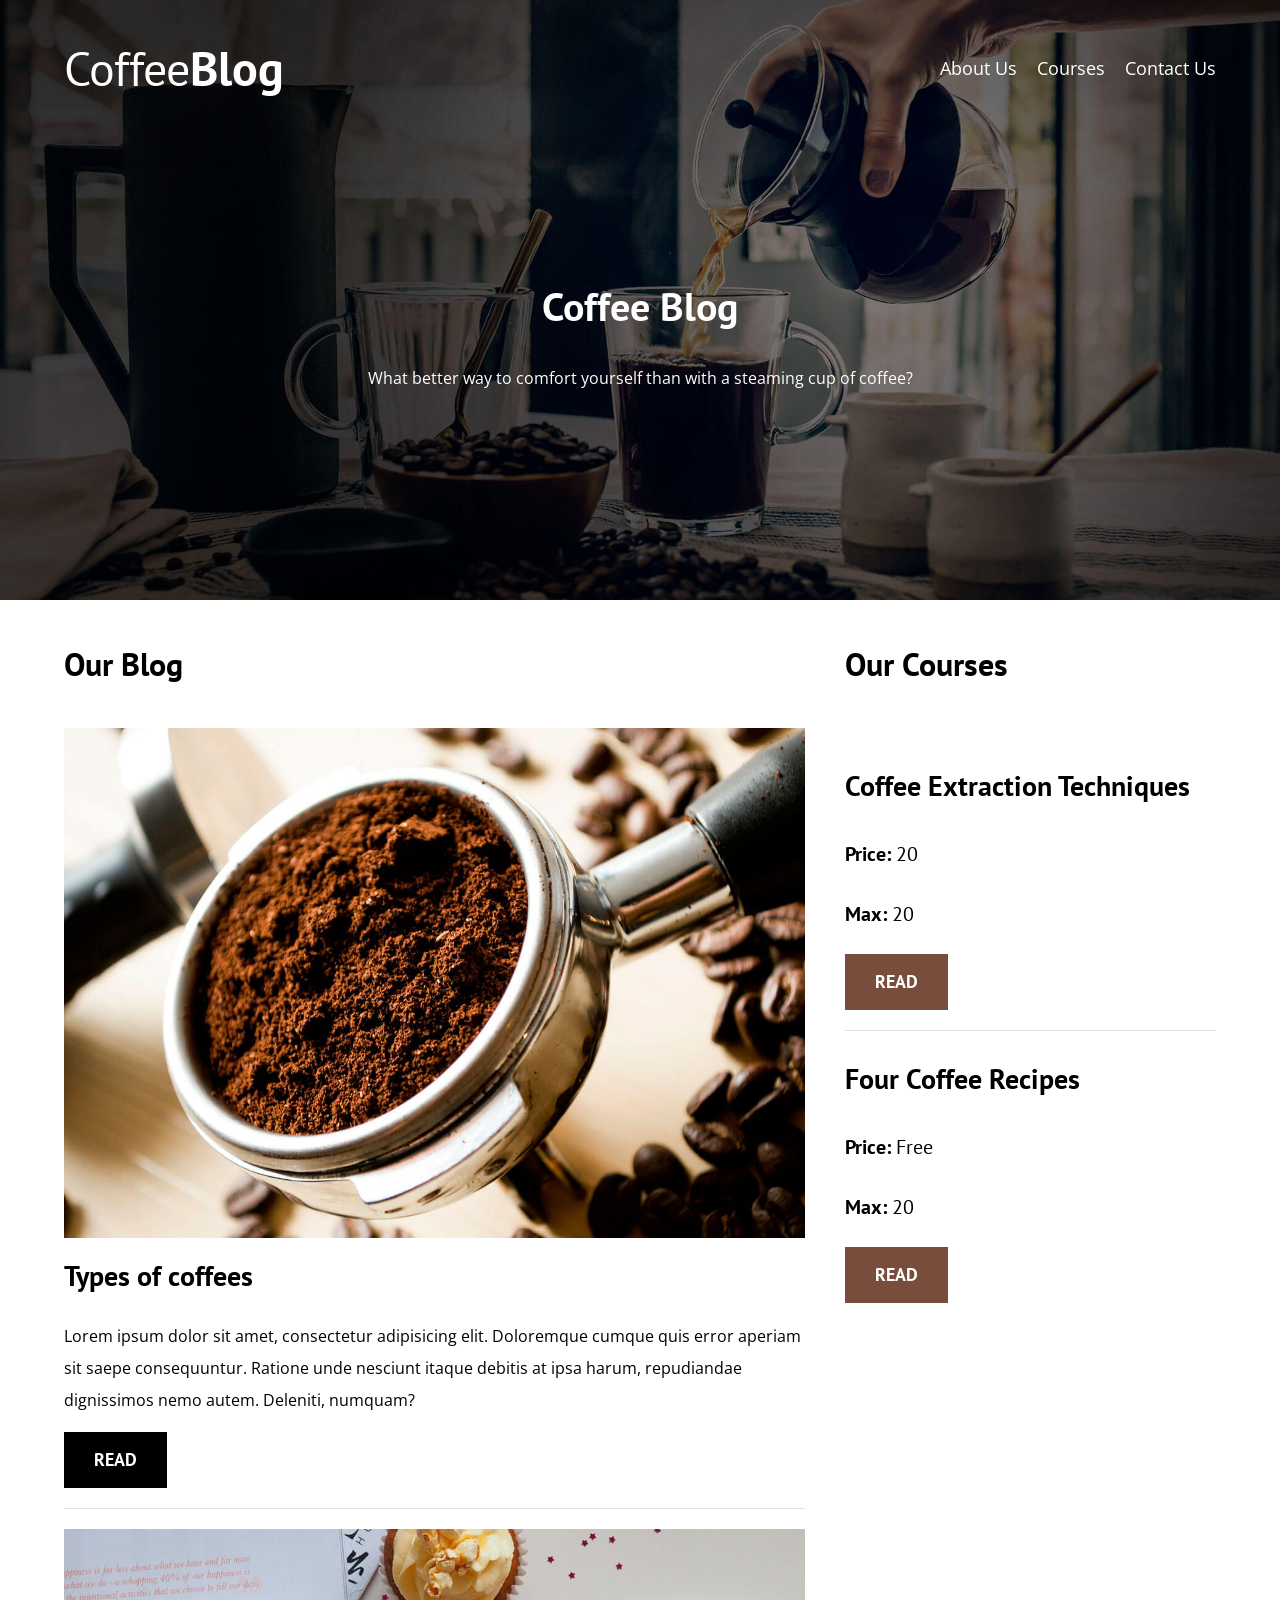
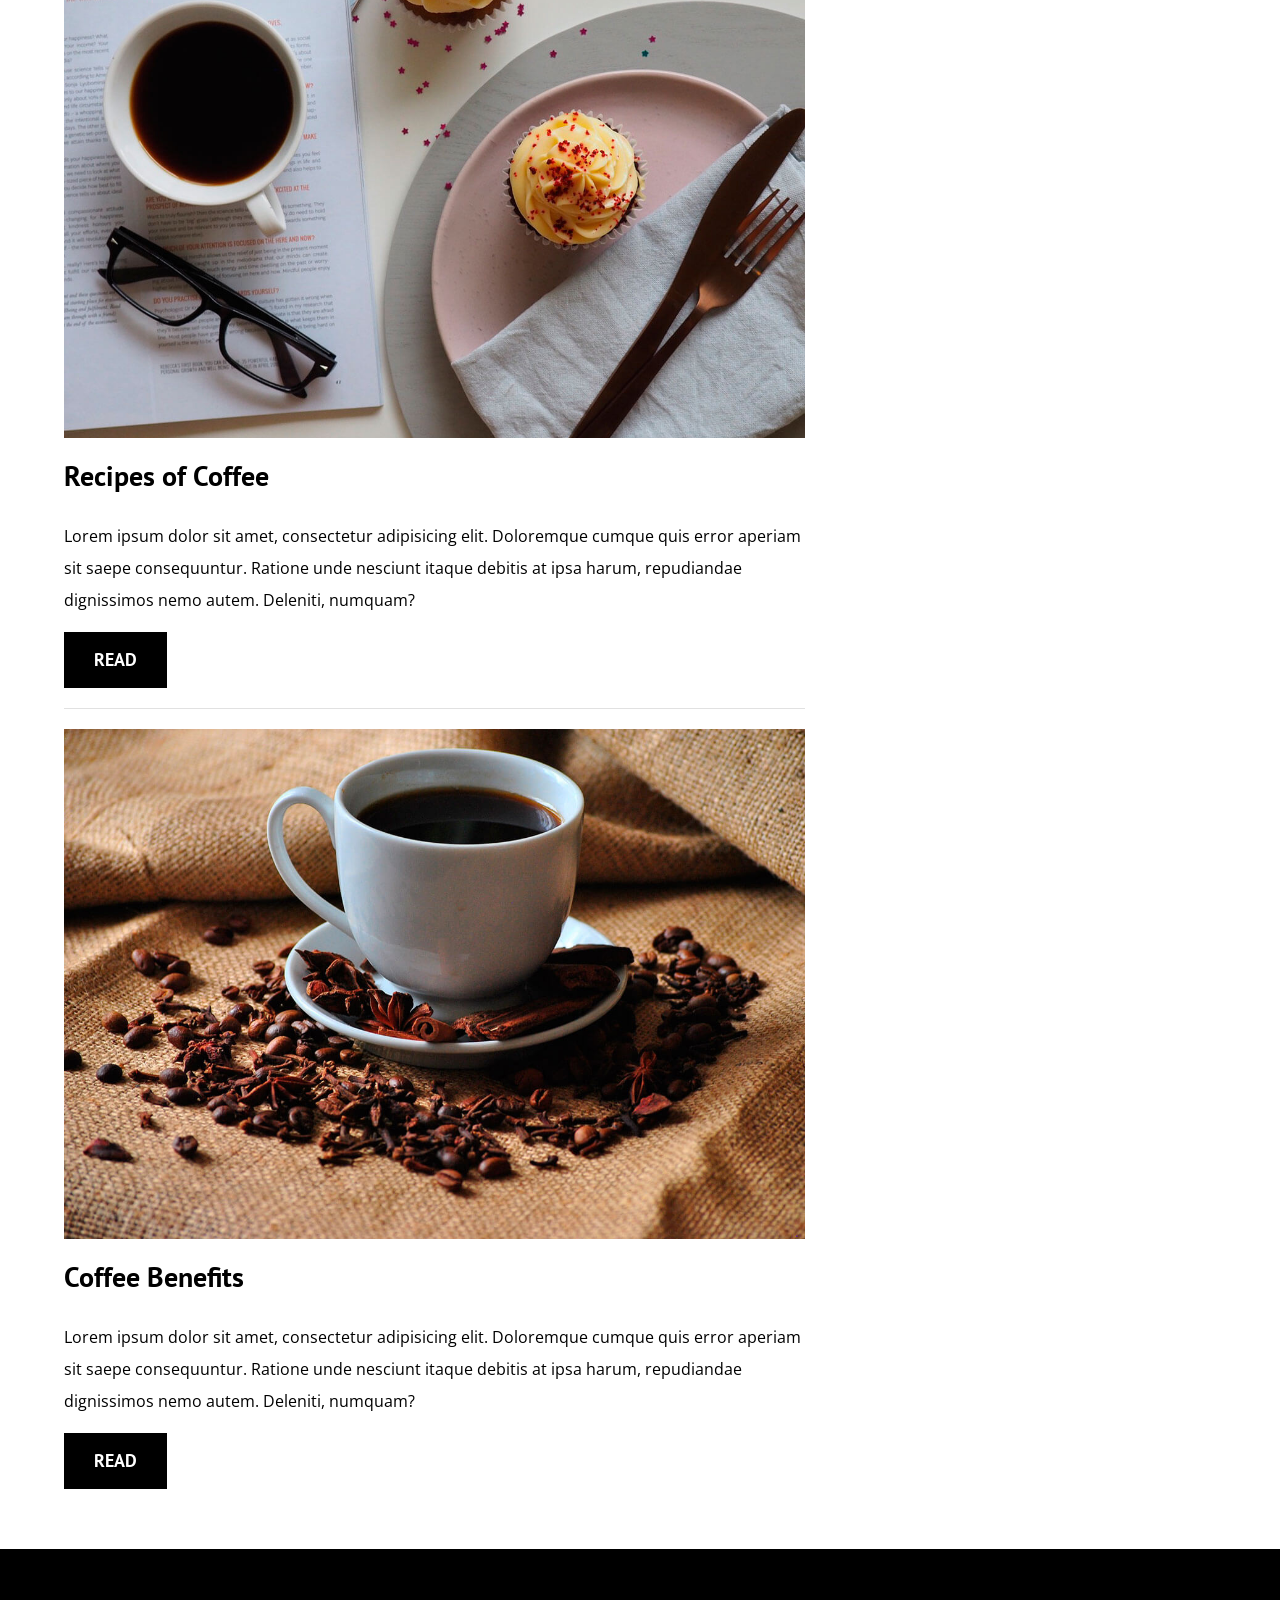
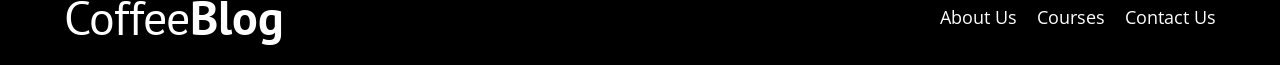
<file: index.html>
<!DOCTYPE html>
<html lang="en">

<head>
    <meta charset="UTF-8">
    <meta http-equiv="X-UA-Compatible" content="IE=edge">
    <meta name="viewport" content="width=device-width, initial-scale=1.0">
    <meta name="description" content="a web page about coffee">
    <title>Coffee Blog</title>

    <!--prefetch-->
    <link rel="prefetch" href="about.html" as="document">
    <link rel="preconnect" href="https://fonts.googleapis.com">
    <link rel="preconnect" href="https://fonts.gstatic.com" crossorigin>
    <link
        href="https://fonts.googleapis.com/css2?family=Krub:wght@400;700&family=Open+Sans&family=PT+Sans:wght@400;700&family=Staatliches&display=swap"
        rel="stylesheet">
    <!--preload-->
    <link rel="preload" href="css/normalize.css" as="style">
    <link rel="stylesheet" href="css/normalize.css">
    <link rel="preload" href="css/styles.css" as="style">
    <link rel="stylesheet" href="css/styles.css">
</head>

<body>
    <header class="header">
        <div class="main">
            <div class="bar">
                <a class="logo" href="index.html">
                    <h1 class="logo__name no-margin center-text">Coffee<span class="logo__bold">Blog</span></h1>
                </a>
                <nav class="navegation">
                    <a href="about.html" class="navegation__link">About Us</a>
                    <a href="courses.html" class="navegation__link">Courses</a>
                    <a href="contact.html" class="navegation__link">Contact Us</a>
                </nav>
            </div>
        </div>
        <div class="header__text">
            <h2 class="no-margin">Coffee Blog</h2>
            <p>What better way to comfort yourself than with a steaming cup of coffee?</p>
        </div>
    </header>

    <div class="main principal-content">
        <main class="blog">
            <h3>Our Blog</h3>
            <article class="input">
                <div class="input__image">
                    <img src="img/blog1.jpg" alt="blog image1">
                </div>
                <div class="input__content">
                    <h4 class="no-margin">Types of coffees</h4>
                    <p>Lorem ipsum dolor sit amet, consectetur adipisicing elit. Doloremque cumque quis error aperiam
                        sit saepe consequuntur. Ratione unde nesciunt itaque debitis at ipsa harum, repudiandae
                        dignissimos nemo autem. Deleniti, numquam? </p>
                    <a href="input.html" class="button button--primary">Read</a>
                </div>
            </article>

            <article class="input">
                <div class="input__image">
                    <img src="img/blog2.jpg" alt="blog image2">
                </div>
                <div class="input__content">
                    <h4 class="no-margin">Recipes of Coffee</h4>
                    <p>Lorem ipsum dolor sit amet, consectetur adipisicing elit. Doloremque cumque quis error aperiam
                        sit saepe consequuntur. Ratione unde nesciunt itaque debitis at ipsa harum, repudiandae
                        dignissimos nemo autem. Deleniti, numquam? </p>
                    <a href="input.html" class="button button--primary">Read</a>
                </div>
            </article>

            <article class="input">
                <div class="input__image">
                    <img src="img/blog3.jpg" alt="blog image3">
                </div>
                <div class="input__content">
                    <h4 class="no-margin">Coffee Benefits</h4>
                    <p>Lorem ipsum dolor sit amet, consectetur adipisicing elit. Doloremque cumque quis error aperiam
                        sit saepe consequuntur. Ratione unde nesciunt itaque debitis at ipsa harum, repudiandae
                        dignissimos nemo autem. Deleniti, numquam? </p>
                    <a href="input.html" class="button button--primary">Read</a>
                </div>
            </article>
        </main>

        <aside class="sidebar">
            <h3>Our Courses</h3>
            <ul class="courses no-padding">
                <li class="widget-courses">
                    <h4 class="no-margin">Coffee Extraction Techniques</h4>
                    <p class="widget-courses__label">Price:
                        <span class="widget-courses__info">20</span>
                    </p>
                    <p class="widget-courses__label">Max:
                        <span class="widget-courses__info">20</span>
                    </p>
                    <a href="input.html" class="button button--secundary">Read</a>
                </li>

                <li class="widget-courses">
                    <h4 class="no-margin">Four Coffee Recipes</h4>
                    <p class="widget-courses__label">Price:
                        <span class="widget-courses__info">Free</span>
                    </p>
                    <p class="widget-courses__label">Max:
                        <span class="widget-courses__info">20</span>
                    </p>
                    <a href="input.html" class="button button--secundary">Read</a>
                </li>
            </ul>
        </aside>
    </div>

    <footer class="footer">
        <div class="main">
            <div class="bar">
                <a class="logo" href="index.html">
                    <h1 class="logo__name no-margin center-text">Coffee<span class="logo__bold">Blog</span></h1>
                </a>
                <nav class="navegation">
                    <a href="about.html" class="navegation__link">About Us</a>
                    <a href="courses.html" class="navegation__link">Courses</a>
                    <a href="contact.html" class="navegation__link">Contact Us</a>
                </nav>
            </div>
        </div>
    </footer>
</body>

</html>
</file>
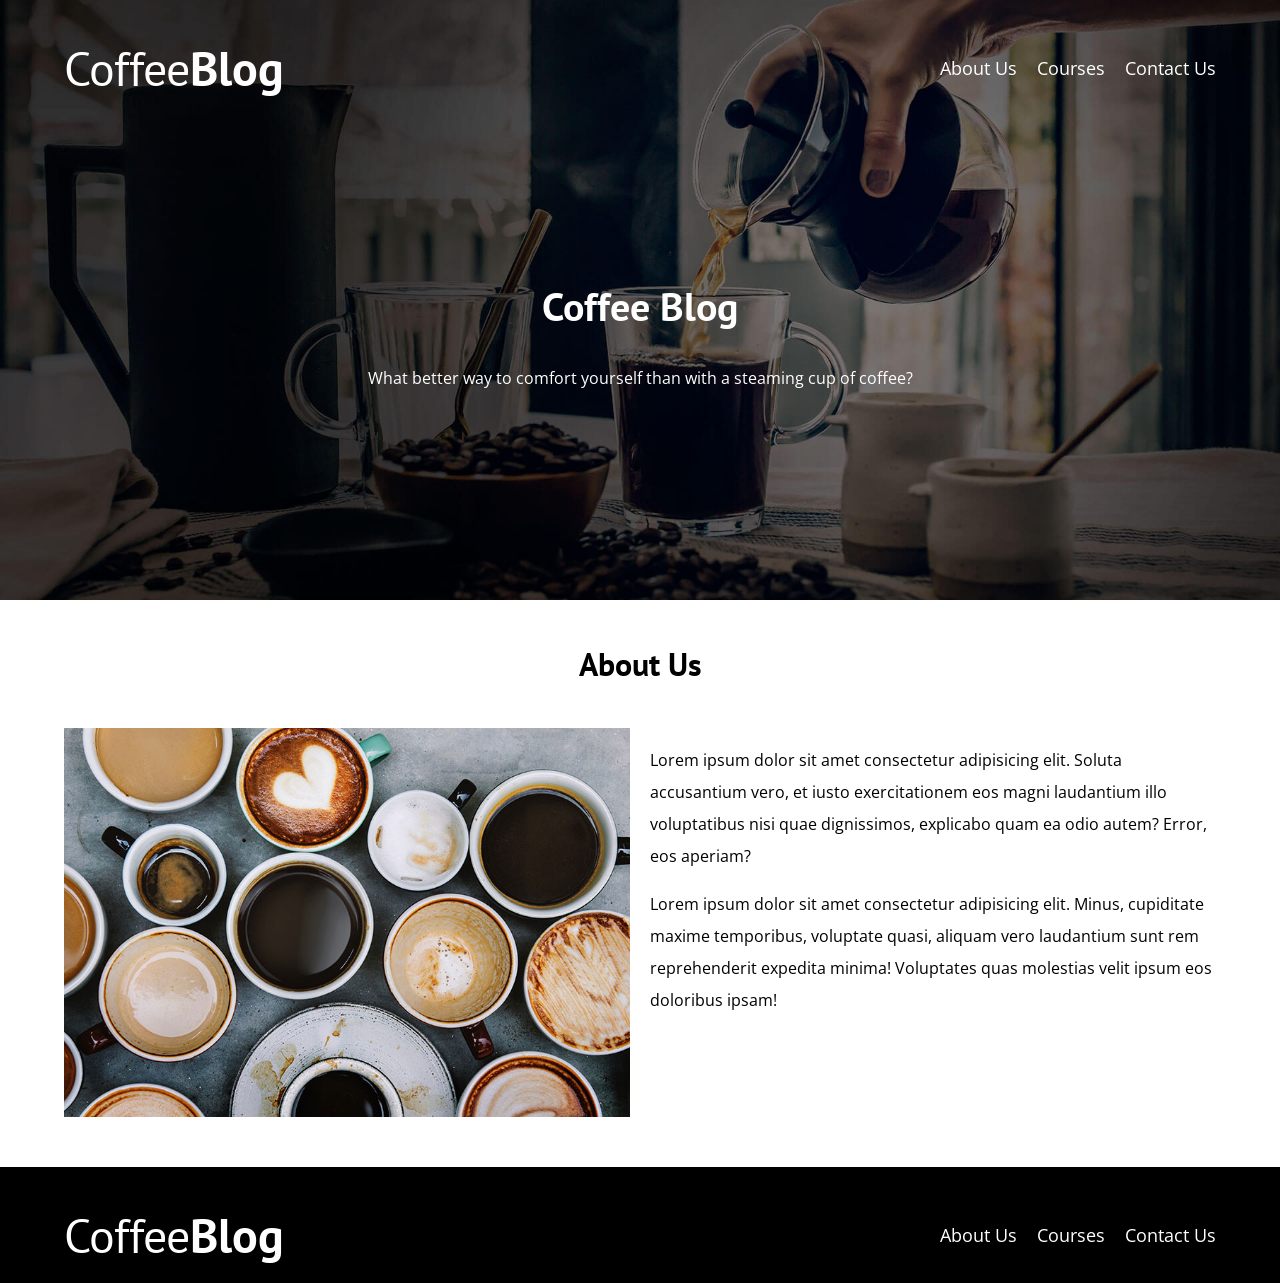
<file: about.html>
<!DOCTYPE html>
<html lang="en">

<head>
    <meta charset="UTF-8">
    <meta http-equiv="X-UA-Compatible" content="IE=edge">
    <meta name="viewport" content="width=device-width, initial-scale=1.0">
    <title>Coffee Blog</title>
    <link rel="stylesheet" href="css/normalize.css">
    <link rel="preconnect" href="https://fonts.googleapis.com">
    <link rel="preconnect" href="https://fonts.gstatic.com" crossorigin>
    <link
        href="https://fonts.googleapis.com/css2?family=Krub:wght@400;700&family=Open+Sans&family=PT+Sans:wght@400;700&family=Staatliches&display=swap"
        rel="stylesheet">
    <link rel="stylesheet" href="css/styles.css">
</head>

<body>
    <header class="header">
        <div class="main">
            <div class="bar">
                <a class="logo" href="index.html">
                    <h1 class="logo__name no-margin center-text">Coffee<span class="logo__bold">Blog</span></h1>
                </a>
                <nav class="navegation">
                    <a href="about.html" class="navegation__link">About Us</a>
                    <a href="courses.html" class="navegation__link">Courses</a>
                    <a href="contact.html" class="navegation__link">Contact Us</a>
                </nav>
            </div>
        </div>
        <div class="header__text">
            <h2 class="no-margin">Coffee Blog</h2>
            <p>What better way to comfort yourself than with a steaming cup of coffee?</p>
        </div>
    </header>

    <main class="main">
        <h3 class="center-text">About Us</h3>
        <div class="about-us">
            <div class="about-us__image">
                <img src="img/nosotros.jpg" alt="aboutus">
            </div>

            <div class="about-us__texto">
                <p>
                    Lorem ipsum dolor sit amet consectetur adipisicing elit. Soluta accusantium vero, et iusto
                    exercitationem eos magni laudantium illo voluptatibus nisi quae dignissimos, explicabo quam ea odio
                    autem? Error, eos aperiam?
                </p>

                <p>Lorem ipsum dolor sit amet consectetur adipisicing elit. Minus, cupiditate maxime temporibus,
                    voluptate quasi, aliquam vero laudantium sunt rem reprehenderit expedita minima! Voluptates quas
                    molestias velit ipsum eos doloribus ipsam!</p>
            </div>
        </div>
    </main>
    
    <footer class="footer">
        <div class="main">
            <div class="bar">
                <a class="logo" href="index.html">
                    <h1 class="logo__name no-margin center-text">Coffee<span class="logo__bold">Blog</span></h1>
                </a>
                <nav class="navegation">
                    <a href="about.html" class="navegation__link">About Us</a>
                    <a href="courses.html" class="navegation__link">Courses</a>
                    <a href="contact.html" class="navegation__link">Contact Us</a>
                </nav>
            </div>
        </div>
    </footer>
</body>

</html>
</file>
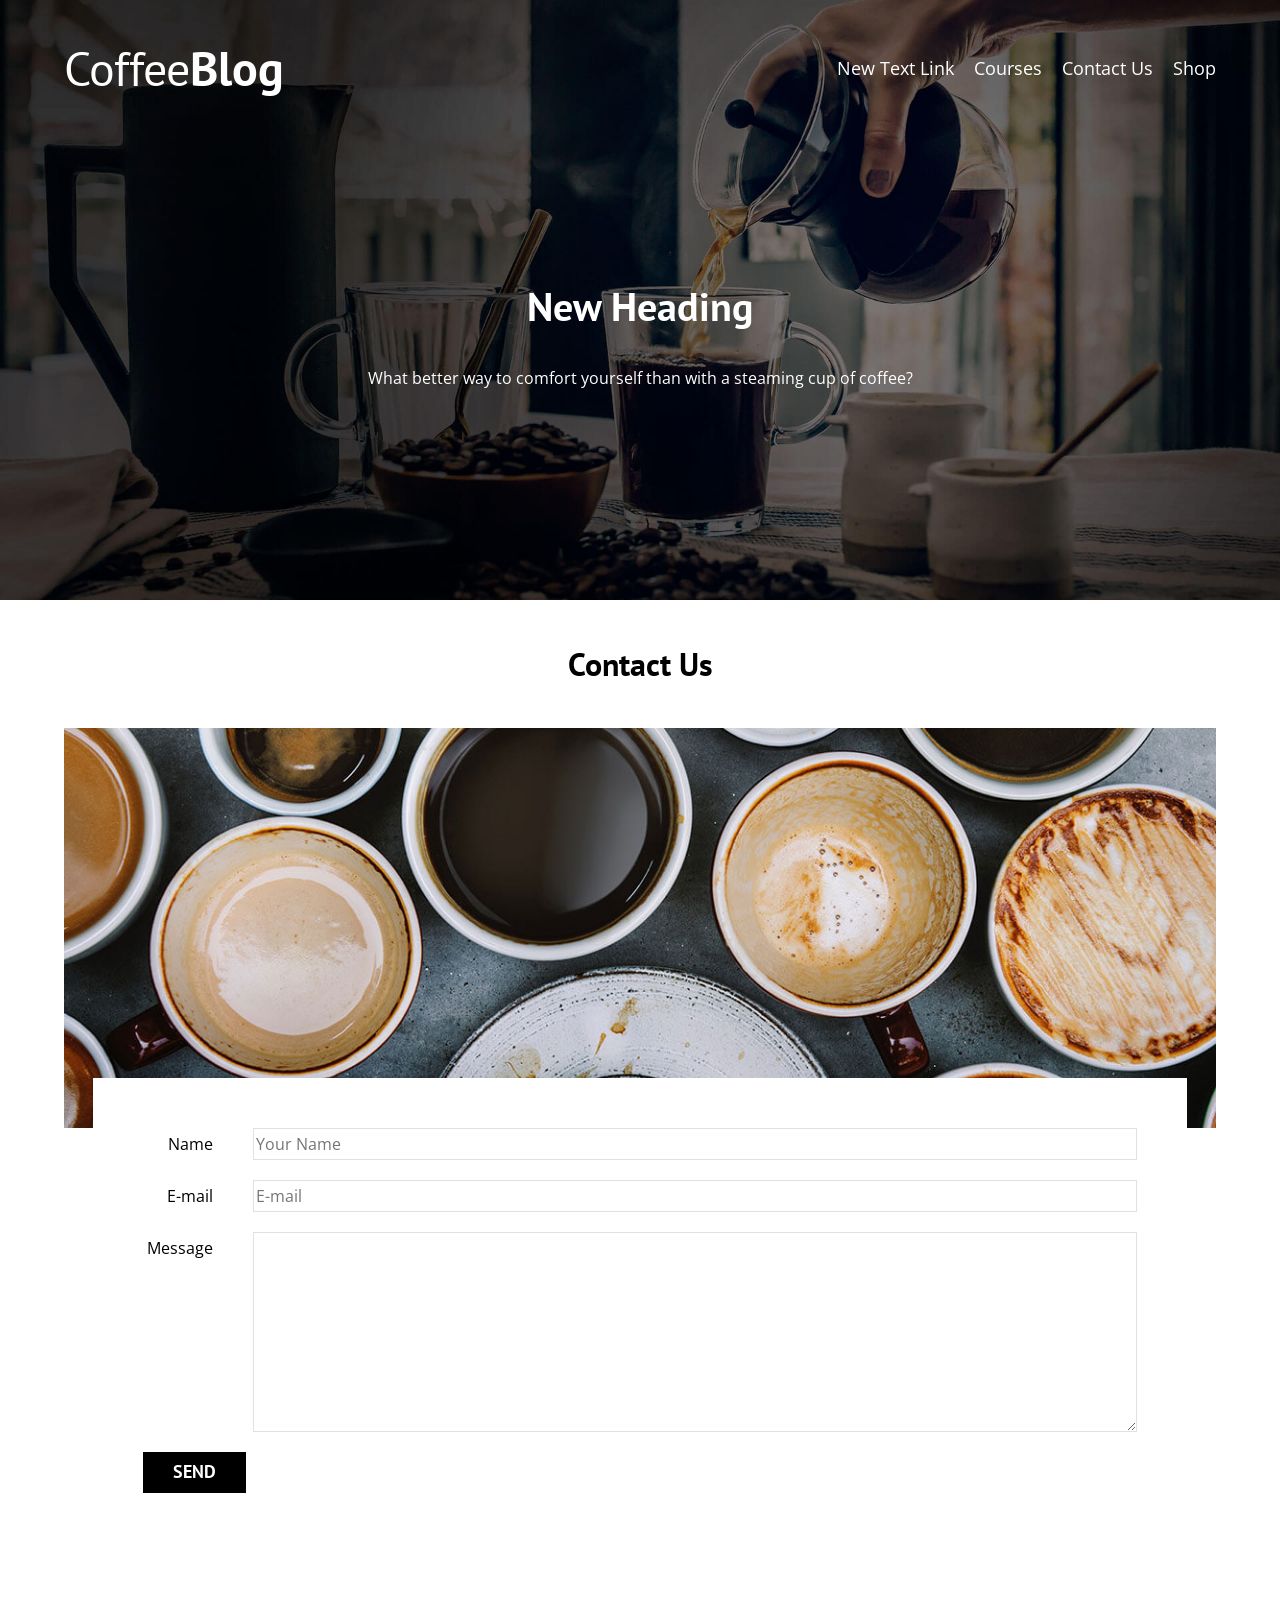
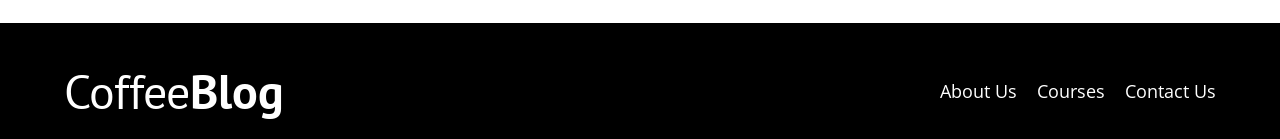
<file: contact.html>
<!DOCTYPE html>
<html lang="en">

<head>
    <meta charset="UTF-8">
    <meta http-equiv="X-UA-Compatible" content="IE=edge">
    <meta name="viewport" content="width=device-width, initial-scale=1.0">
    <title>Coffee Blog</title>
    <link rel="stylesheet" href="css/normalize.css">
    <link rel="preconnect" href="https://fonts.googleapis.com">
    <link rel="preconnect" href="https://fonts.gstatic.com" crossorigin>
    <link
        href="https://fonts.googleapis.com/css2?family=Krub:wght@400;700&family=Open+Sans&family=PT+Sans:wght@400;700&family=Staatliches&display=swap"
        rel="stylesheet">
    <link rel="stylesheet" href="css/styles.css">
</head>

<body>
    <header class="header">
        <div class="main">
            <div class="bar">
                <a class="logo" href="index.html">
                    <h1 class="logo__name no-margin center-text">Coffee<span class="logo__bold">Blog</span></h1>
                </a>
                <nav class="navegation">
                    <a href="about.html" class="navegation__link">About Us</a>
                    <a href="courses.html" class="navegation__link">Courses</a>
                    <a href="contact.html" class="navegation__link">Contact Us</a>
                </nav>
            </div>
        </div>
        <div class="header__text">
            <h2 id="heading" class="no-margin">Coffee Blog</h2>
            <p>What better way to comfort yourself than with a steaming cup of coffee?</p>
        </div>
    </header>

    <main class="main">
        <h3 class="center-text">Contact Us</h3>
        <div class="contact-bg"></div>
        <form class="formulary">
            <div class="field">
                <label class="field__label" for="name">Name</label>
                <input class="field__fi" type="text" placeholder="Your Name" id="name">
            </div>
            <div class="field">
                <label class="field__label" for="email">E-mail</label>
                <input class="field__fi" type="email" placeholder="E-mail" id=email>
            </div>
            <div class="field">
                <label class="field__label" for="message">Message</label>
                <textarea class="field__fi field__fi--textarea" id=message></textarea>
            </div>

            <div class="field">
                <input type="submit" value="Send" class="button button--primary">
            </div>
        </form>

    </main>

    <footer class="footer">
        <div class="main">
            <div class="bar">
                <a class="logo" href="index.html">
                    <h1 class="logo__name no-margin center-text">Coffee<span class="logo__bold">Blog</span></h1>
                </a>
                <nav class="navegation">
                    <a href="about.html" class="navegation__link">About Us</a>
                    <a href="courses.html" class="navegation__link">Courses</a>
                    <a href="contact.html" class="navegation__link">Contact Us</a>
                </nav>
            </div>
        </div>
    </footer>
    <script src="js/scripts.js"></script>
</body>

</html>
</file>
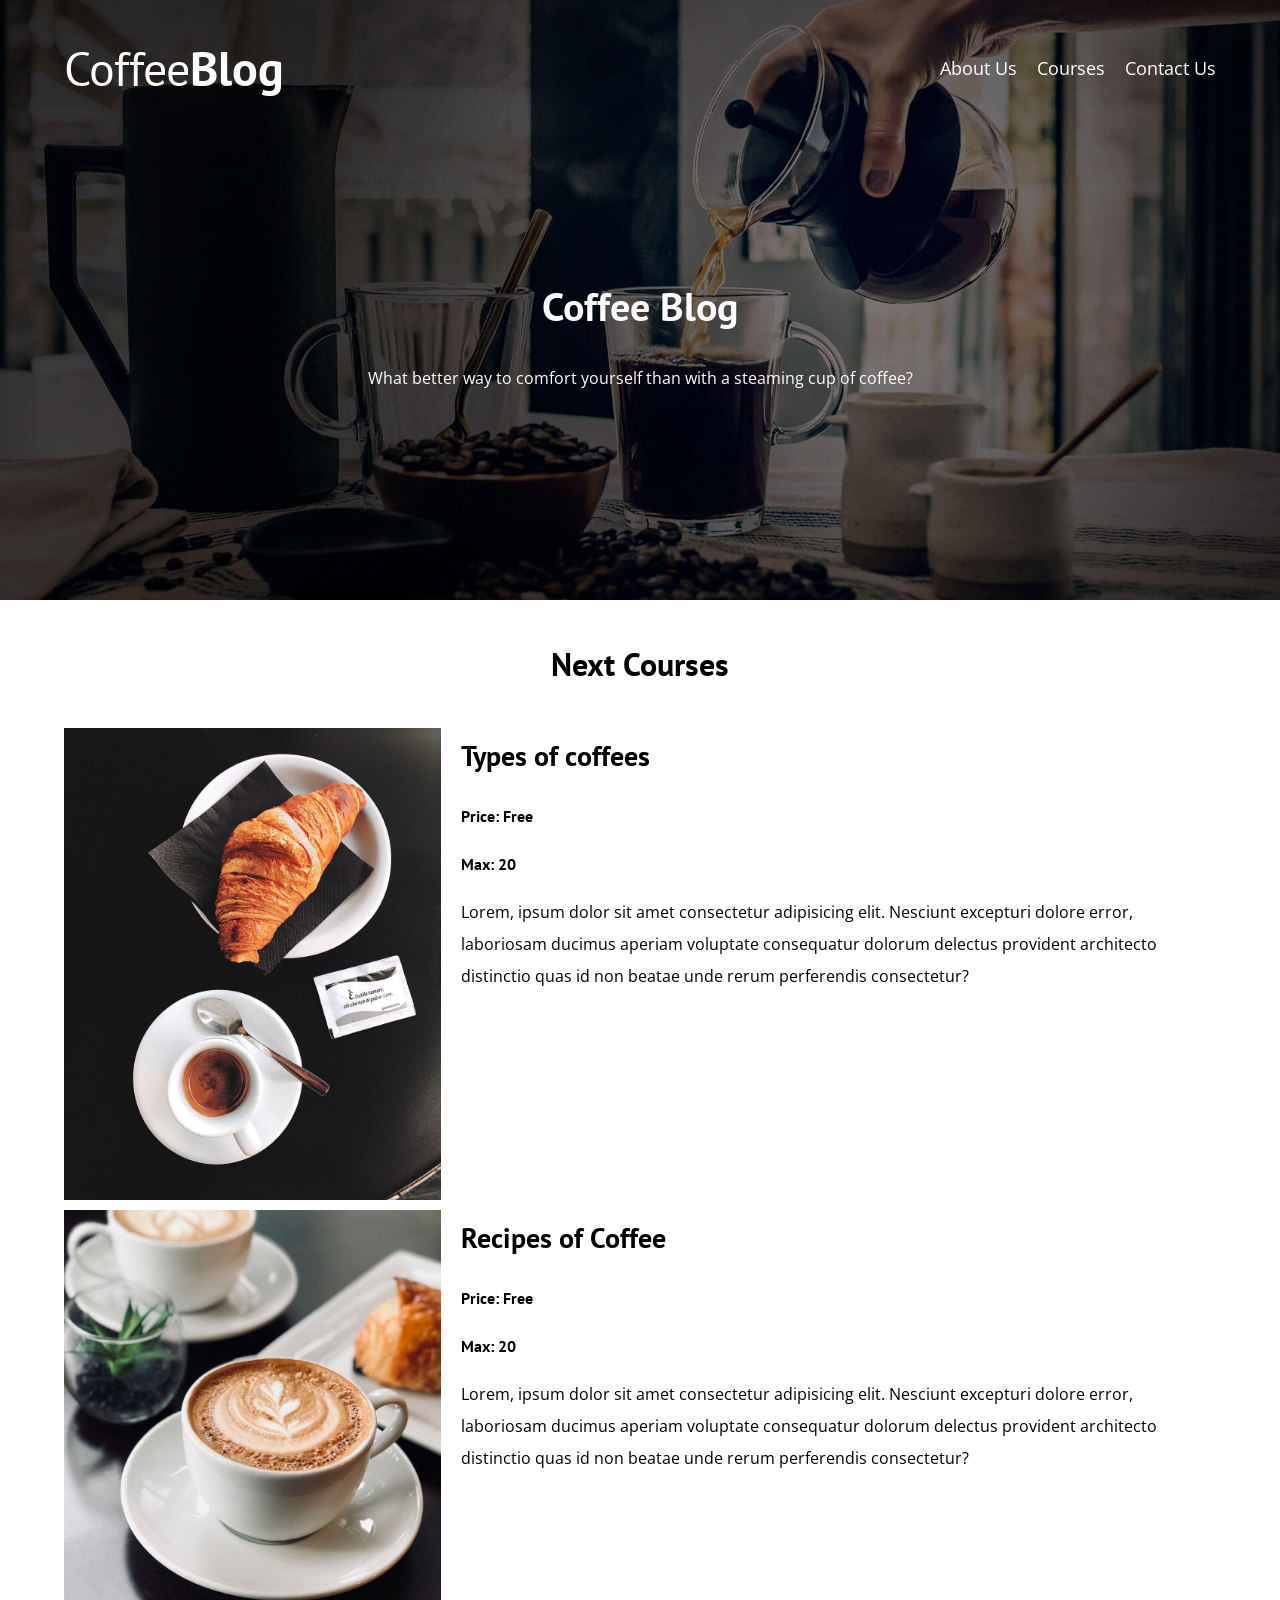
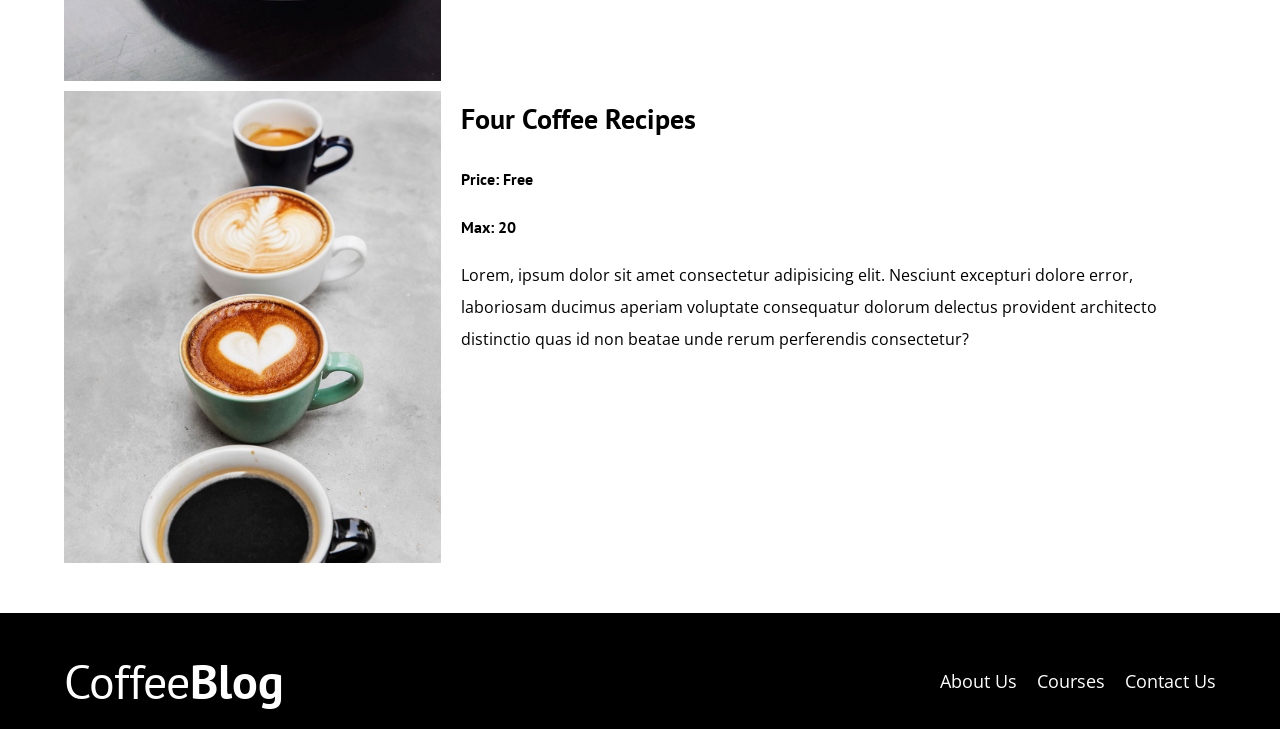
<file: courses.html>
<!DOCTYPE html>
<html lang="en">

<head>
    <meta charset="UTF-8">
    <meta http-equiv="X-UA-Compatible" content="IE=edge">
    <meta name="viewport" content="width=device-width, initial-scale=1.0">
    <title>Coffee Blog</title>
    <link rel="stylesheet" href="css/normalize.css">
    <link rel="preconnect" href="https://fonts.googleapis.com">
    <link rel="preconnect" href="https://fonts.gstatic.com" crossorigin>
    <link
        href="https://fonts.googleapis.com/css2?family=Krub:wght@400;700&family=Open+Sans&family=PT+Sans:wght@400;700&family=Staatliches&display=swap"
        rel="stylesheet">
    <link rel="stylesheet" href="css/styles.css">
</head>

<body>
    <header class="header">
        <div class="main">
            <div class="bar">
                <a class="logo" href="index.html">
                    <h1 class="logo__name no-margin center-text">Coffee<span class="logo__bold">Blog</span></h1>
                </a>
                <nav class="navegation">
                    <a href="about.html" class="navegation__link">About Us</a>
                    <a href="courses.html" class="navegation__link">Courses</a>
                    <a href="contact.html" class="navegation__link">Contact Us</a>
                </nav>
            </div>
        </div>
        <div class="header__text">
            <h2 class="no-margin">Coffee Blog</h2>
            <p>What better way to comfort yourself than with a steaming cup of coffee?</p>
        </div>
    </header>

    <main class="main">
        <h3 class="center-text">Next Courses</h3>
        <div class="course">
            <div class="course__image">
                <img src="img/curso1.jpg" alt="Img Course">
            </div>
            <div class="course__info">
                <h4 class="no-margin">Types of coffees</h4>
                <p class="course__label">Price:
                    <span class="course__info">Free</span>
                </p>
                <p class="course__label">Max:
                    <span class="course__info">20</span>
                </p>
                <p class="course__desc">Lorem, ipsum dolor sit amet consectetur adipisicing elit. Nesciunt excepturi
                    dolore error, laboriosam ducimus aperiam voluptate consequatur dolorum delectus provident architecto
                    distinctio quas id non beatae unde rerum perferendis consectetur?</p>
            </div>
            <!--.course__info-->
        </div>
        <!--.course-->

        <div class="course">
            <div class="course__image">
                <img src="img/curso2.jpg" alt="Img Course">
            </div>
            <div class="course__info">
                <h4 class="no-margin">Recipes of Coffee</h4>
                <p class="course__label">Price:
                    <span class="course__info">Free</span>
                </p>
                <p class="course__label">Max:
                    <span class="course__info">20</span>
                </p>
                <p class="course__desc">Lorem, ipsum dolor sit amet consectetur adipisicing elit. Nesciunt excepturi
                    dolore error, laboriosam ducimus aperiam voluptate consequatur dolorum delectus provident architecto
                    distinctio quas id non beatae unde rerum perferendis consectetur?</p>
            </div>
            <!--.course__info-->
        </div>
        <!--.course-->

        <div class="course">
            <div class="course__image">
                <img src="img/curso3.jpg" alt="Img Course">
            </div>
            <div class="course__info">
                <h4 class="no-margin">Four Coffee Recipes</h4>
                <p class="course__label">Price:
                    <span class="course__info">Free</span>
                </p>
                <p class="course__label">Max:
                    <span class="course__info">20</span>
                </p>
                <p class="course__desc">Lorem, ipsum dolor sit amet consectetur adipisicing elit. Nesciunt excepturi
                    dolore error, laboriosam ducimus aperiam voluptate consequatur dolorum delectus provident architecto
                    distinctio quas id non beatae unde rerum perferendis consectetur?</p>
            </div>
            <!--.course__info-->
        </div>
        <!--.course-->
    </main>

    <footer class="footer">
        <div class="main">
            <div class="bar">
                <a class="logo" href="index.html">
                    <h1 class="logo__name no-margin center-text">Coffee<span class="logo__bold">Blog</span></h1>
                </a>
                <nav class="navegation">
                    <a href="about.html" class="navegation__link">About Us</a>
                    <a href="courses.html" class="navegation__link">Courses</a>
                    <a href="contact.html" class="navegation__link">Contact Us</a>
                </nav>
            </div>
        </div>
    </footer>
</body>

</html>
</file>
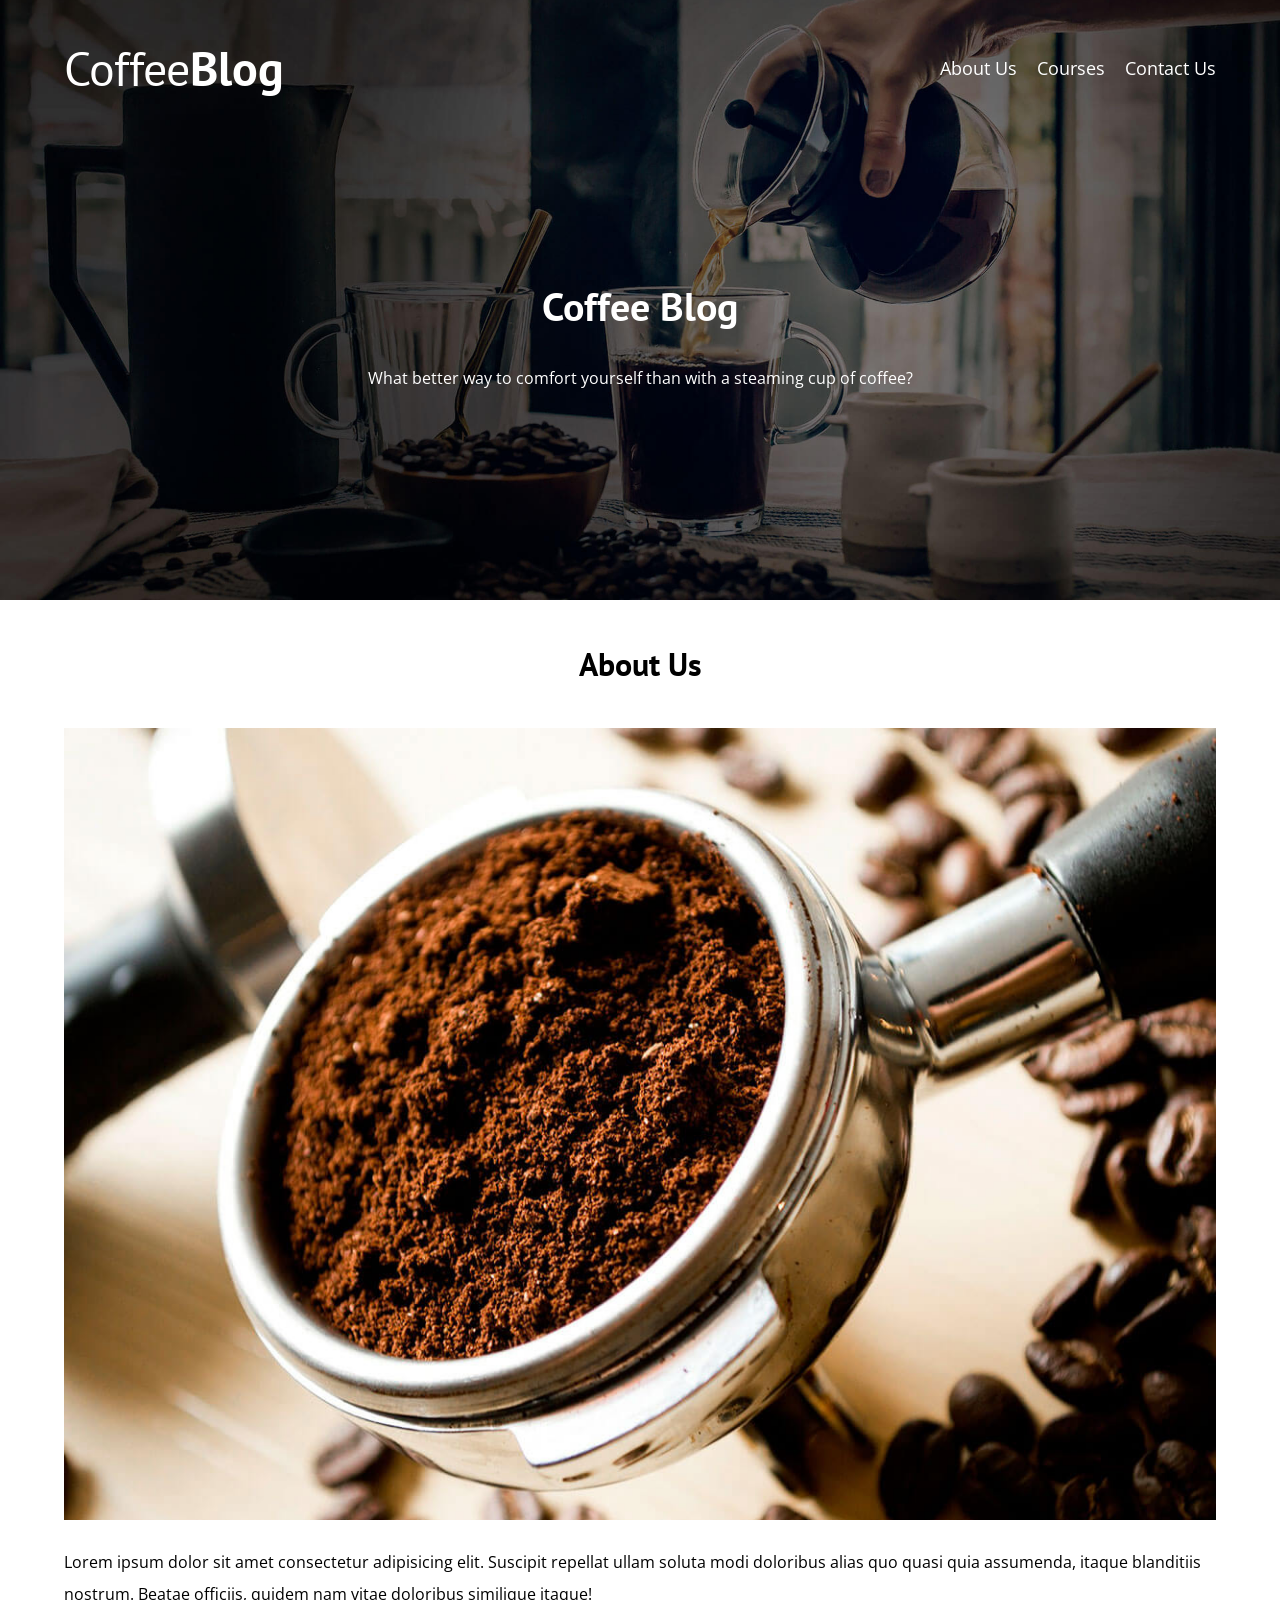
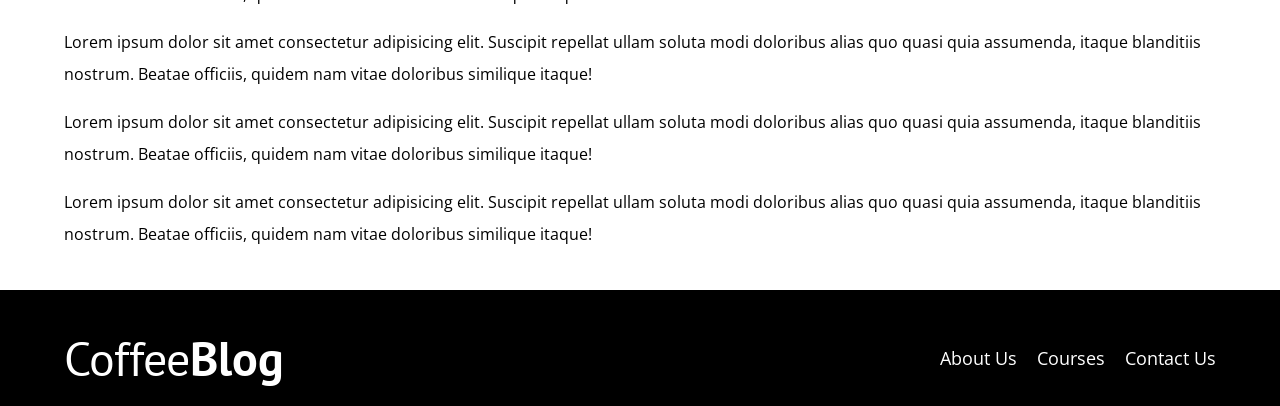
<file: input.html>
<!DOCTYPE html>
<html lang="en">

<head>
    <meta charset="UTF-8">
    <meta http-equiv="X-UA-Compatible" content="IE=edge">
    <meta name="viewport" content="width=device-width, initial-scale=1.0">
    <title>Coffee Blog</title>
    <link rel="stylesheet" href="css/normalize.css">
    <link rel="preconnect" href="https://fonts.googleapis.com">
    <link rel="preconnect" href="https://fonts.gstatic.com" crossorigin>
    <link
        href="https://fonts.googleapis.com/css2?family=Krub:wght@400;700&family=Open+Sans&family=PT+Sans:wght@400;700&family=Staatliches&display=swap"
        rel="stylesheet">
    <link rel="stylesheet" href="css/styles.css">
</head>

<body>
    <header class="header">
        <div class="main">
            <div class="bar">
                <a class="logo" href="index.html">
                    <h1 class="logo__name no-margin center-text">Coffee<span class="logo__bold">Blog</span></h1>
                </a>
                <nav class="navegation">
                    <a href="about.html" class="navegation__link">About Us</a>
                    <a href="courses.html" class="navegation__link">Courses</a>
                    <a href="contact.html" class="navegation__link">Contact Us</a>
                </nav>
            </div>
        </div>
        <div class="header__text">
            <h2 class="no-margin">Coffee Blog</h2>
            <p>What better way to comfort yourself than with a steaming cup of coffee?</p>
        </div>
    </header>

    <main class="main">
        <h3 class="center-text">About Us</h3>
        <img src="img/blog1.jpg" alt="blog image">
        <p>Lorem ipsum dolor sit amet consectetur adipisicing elit. Suscipit repellat ullam soluta modi doloribus alias
            quo quasi quia assumenda, itaque blanditiis nostrum. Beatae officiis, quidem nam vitae doloribus similique
            itaque!</p>
        <p>Lorem ipsum dolor sit amet consectetur adipisicing elit. Suscipit repellat ullam soluta modi doloribus alias
            quo quasi quia assumenda, itaque blanditiis nostrum. Beatae officiis, quidem nam vitae doloribus similique
            itaque!</p>
        <p>Lorem ipsum dolor sit amet consectetur adipisicing elit. Suscipit repellat ullam soluta modi doloribus alias
            quo quasi quia assumenda, itaque blanditiis nostrum. Beatae officiis, quidem nam vitae doloribus similique
            itaque!</p>
        <p>Lorem ipsum dolor sit amet consectetur adipisicing elit. Suscipit repellat ullam soluta modi doloribus alias
            quo quasi quia assumenda, itaque blanditiis nostrum. Beatae officiis, quidem nam vitae doloribus similique
            itaque!</p>
    </main>

    <footer class="footer">
        <div class="main">
            <div class="bar">
                <a class="logo" href="index.html">
                    <h1 class="logo__name no-margin center-text">Coffee<span class="logo__bold">Blog</span></h1>
                </a>
                <nav class="navegation">
                    <a href="about.html" class="navegation__link">About Us</a>
                    <a href="courses.html" class="navegation__link">Courses</a>
                    <a href="contact.html" class="navegation__link">Contact Us</a>
                </nav>
            </div>
        </div>
    </footer>
</body>

</html>
</file>
<file: css/styles.css>
:root {
    --fontHeading: 'PT Sans', sans-serif;
    --fontP: 'Open Sans', sans-serif;

    --primary: #784D3C;
    --white: #FFFFFF;
    --black: #000000;
    --grey: #e1e1e1;
}

html {
    box-sizing: border-box;
    font-size: 62.5%; /* 1rem = 10px */
}

*, *::before, *::after {
    box-sizing: inherit;
}

body {
    font-family: var(--fontP);
    font-size: 1.6rem;
    line-height: 2;
}

/** Globals **/ 

.main {
    max-width: 120rem;
    width: 90%;
    margin: 0 auto;
}

a {
    text-decoration: none;
}

h1, h2, h3, h4 {
    font-family: var(--fontHeading);
    line-height: 2;
}

h1 {
    font-size: 4.8rem;
}

h2 {
    font-size: 4rem;
}

h3 {
    font-size: 3.2rem;
}

h4 {
    font-size: 2.8rem;
}

img {
    max-width: 100%;
}

/** Utilities **/

.no-margin {
    margin: 0;
}

.no-padding {
    padding: 0;
}

.center-text {
    text-align: center;
}

/** Header **/

.header {
    background-image: url(../img/banner.jpg);
    height: 60rem;
    background-size: cover;
    background-repeat: no-repeat;
    background-position: center center;
}

.header__text {
    text-align: center;
    color: var(--white);
    margin-top: 5rem;
}

@media (min-width: 768px){
    .header__text {
        margin-top: 15rem;
    }    
}

@media (min-width: 768px){
    .bar {
        display: flex;
        justify-content: space-between;
        align-items: center;
        padding-top: 2rem;
    }
}

.logo {
    color: var(--white);
}

.logo__name {
    font-weight: 400;
}

.logo__bold {
    font-weight: 700;
}

@media (min-width: 768px){
    .navegation {
        display: flex;
        gap: 2rem;
    }
}

.navegation__link {
    display: block;
    text-align: center;
    font-size: 1.8rem;
    color: var(--white);
}

@media (min-width: 768px){
    .principal-content {
        display: grid;
        grid-template-columns: 2fr 1fr;
        column-gap: 4rem;
    }
}

.input {
    border-bottom: 1px solid var(--grey);
    margin-bottom: 2rem;
}

.input:last-of-type {
    border: none;
    margin-bottom: 0;
}

.button {
    display: block;
    font-family: var(--fontHeading);
    color: var(--white);
    text-align: center;
    padding: 1rem 3rem;
    font-size: 1.8rem;
    text-transform: uppercase;
    font-weight: 700;
    margin-bottom: 2rem;
    border: none;
}

@media (min-width: 768px){
    .button {
        display: inline-block;

    }
}

.button:hover {
    cursor: pointer;
}

.button--primary {
    background-color: var(--black);
}

.button--secundary {
    background-color: var(--primary);
}

.courses {
    list-style: none;
}

.widget-courses{
    border-bottom: 1px solid var(--grey);
    margin-bottom: 2rem;
}

.widget-courses:last-of-type {
    border: none;
    margin-bottom: 0;
}

.widget-courses__label,
.course__label {
    font-family: var(--fontHeading);
    font-weight: bold;
}

.widget-courses__info {
    font-weight: normal;
}

.widget-courses__label,
.widget--courses__info {
    font-size: 2rem;
}

.footer {
    background-color: var(--black);
    color: var(--white);
    margin-top: 2rem;
}

.footer {
    background-color: var(--black);
    padding-bottom: 3rem 0;
    margin-top: 4rem;
}
/**About Us**/

@media (min-width: 768px) {
    .about-us {
        display: grid;
        grid-template-columns: repeat(2, 1fr);
        column-gap: 2rem;
    }
}

/**Courses**/

.courses {
    padding: 3rem 0;
    border-bottom: 1px solid var(--grey);
}

@media (min-width: 768px){
    .course {
        display: grid;
        grid-template-columns: 1fr 2fr;
        column-gap: 2rem;
    }
}

.courses:last-of-type {
    border: none;
}

/**Contact Us**/


.error {
    background-color: rgb(185, 0, 0);
    text-align: center;
    padding: 1rem;
    color: var(--white);
    text-transform: uppercase;
}

.sentSuccessfully{
    background-color: green;
    text-align: center;
    padding: 1rem;
    color: var(--white);
    text-transform: uppercase;

}
.contact-bg {
    background-image: url(../img/contacto.jpg);
    height: 40rem;
    background-size: cover;
    background-repeat: no-repeat;
}

.formulary {
    background-color: var(--white);
    margin: -5rem auto 0 auto;
    width: 95%;
    padding: 5rem;

}

.field {
    display: flex;
    margin-bottom: 2rem;
    gap: 2rem;

}
 
.field__label {
    flex: 0 0 9rem;
    text-align: right;
    padding-right: 2rem;
}

.field__fi {
    flex: 1;
    border: 1px solid var(--grey);
}

.field__fi--textarea {
    height: 20rem;
}
</file>
